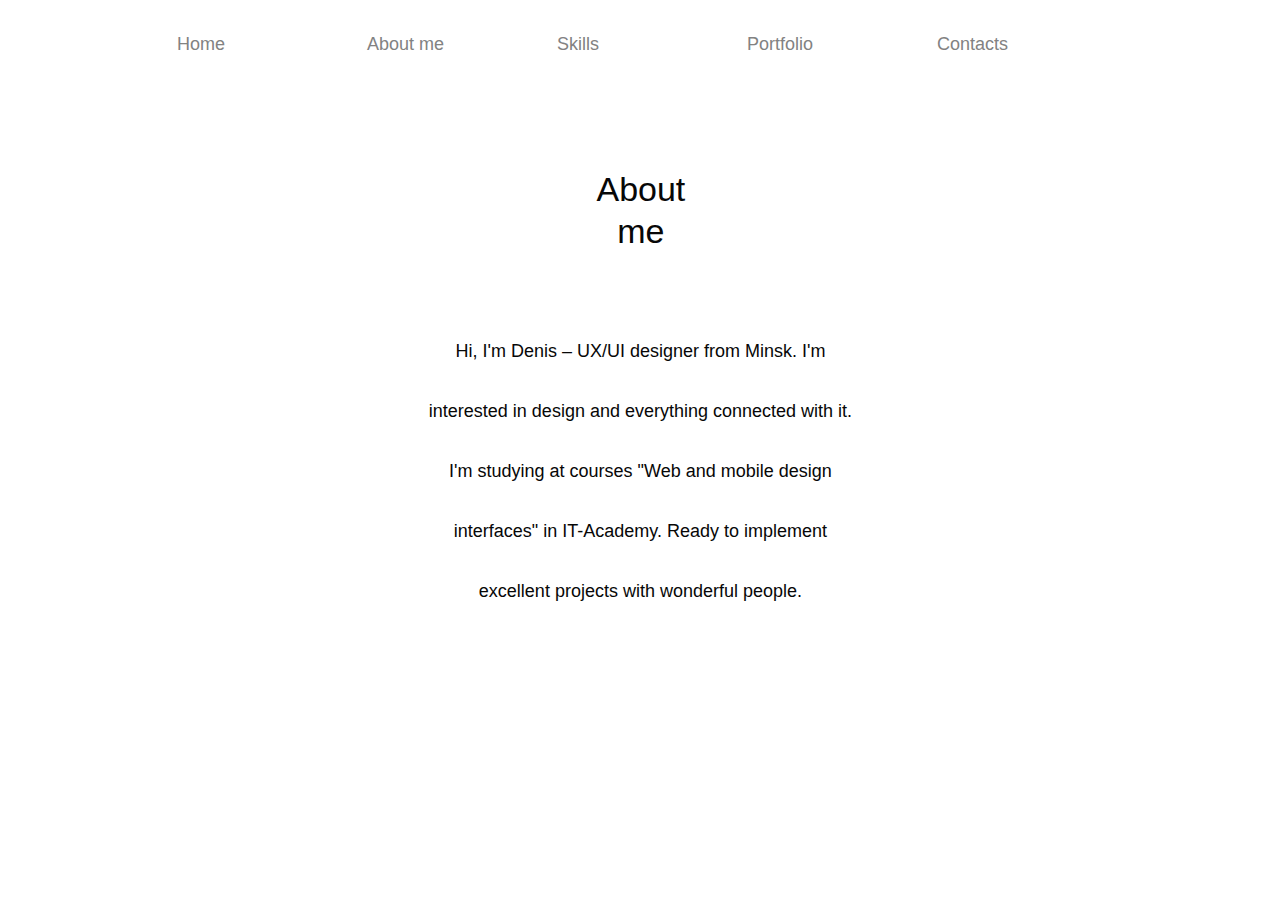
<file: Assets/Web/About me.html>
<!DOCTYPE html>
<html lang="en">
<head>
    <meta charset="UTF-8">
    <meta http-equiv="X-UA-Compatible" content="IE=edge">
    <meta name="viewport" content="width=device-width, initial-scale=1.0">
    <title>About me</title>
    <link rel="icon" href="">
    <link rel="stylesheet" href="/Assets/Css/bootstrap.min.css">
    <link rel="stylesheet" href="/Assets/Css/About me.css">
</head>
<body>
    <header>
        <div class="container">
            <div class="row justify-content-md-center">
                <div class="col-md-auto">

                </div>
                <div class="col col-lg-2 justify-content-md-center">
                    <a href="/Index.html">Home</a>
                </div>
                <div class="col col-lg-2 justify-content-md-center">
                    <a href="/Assets/Web/About me.html">About me</a>
                </div>
                <div class="col col-lg-2 justify-content-md-center">
                    <a href="/Assets/Web/Skills.html">Skills</a>
                </div>
                <div class="col col-lg-2 justify-content-md-center">
                    <a href="/Assets/Web/Portfolio.html">Portfolio</a>
                </div>
                <div class="col col-lg-2 justify-content-md-center">
                    <a href="/Assets/Web/Contacts.html">Contacts</a>
                </div>
                <div class="col-md-auto">

                </div>
            </div>
    </header>

    <main>
        <div class="container">
            <div class="row">
                <div class="col">
                    <p class="one">About me</p>
                    <p class="two"> Hi, I'm Denis – UX/UI designer from Minsk. 
                        I'm interested in design and everything connected with it.
                        
                        I'm studying at courses "Web and mobile design 
                        interfaces" in IT-Academy.
                        
                        Ready to implement excellent projects
                        with wonderful people.
                    </p>
                </div>
            </div>
        </div>
    </main>

    <footer>
        <script src="/Assets/Js/jquery-3.5.1.min.js"></script>
        <script src="/Assets/Js/bootstrap.min.js"></script>
    </footer>
</body>
</html>
</file>
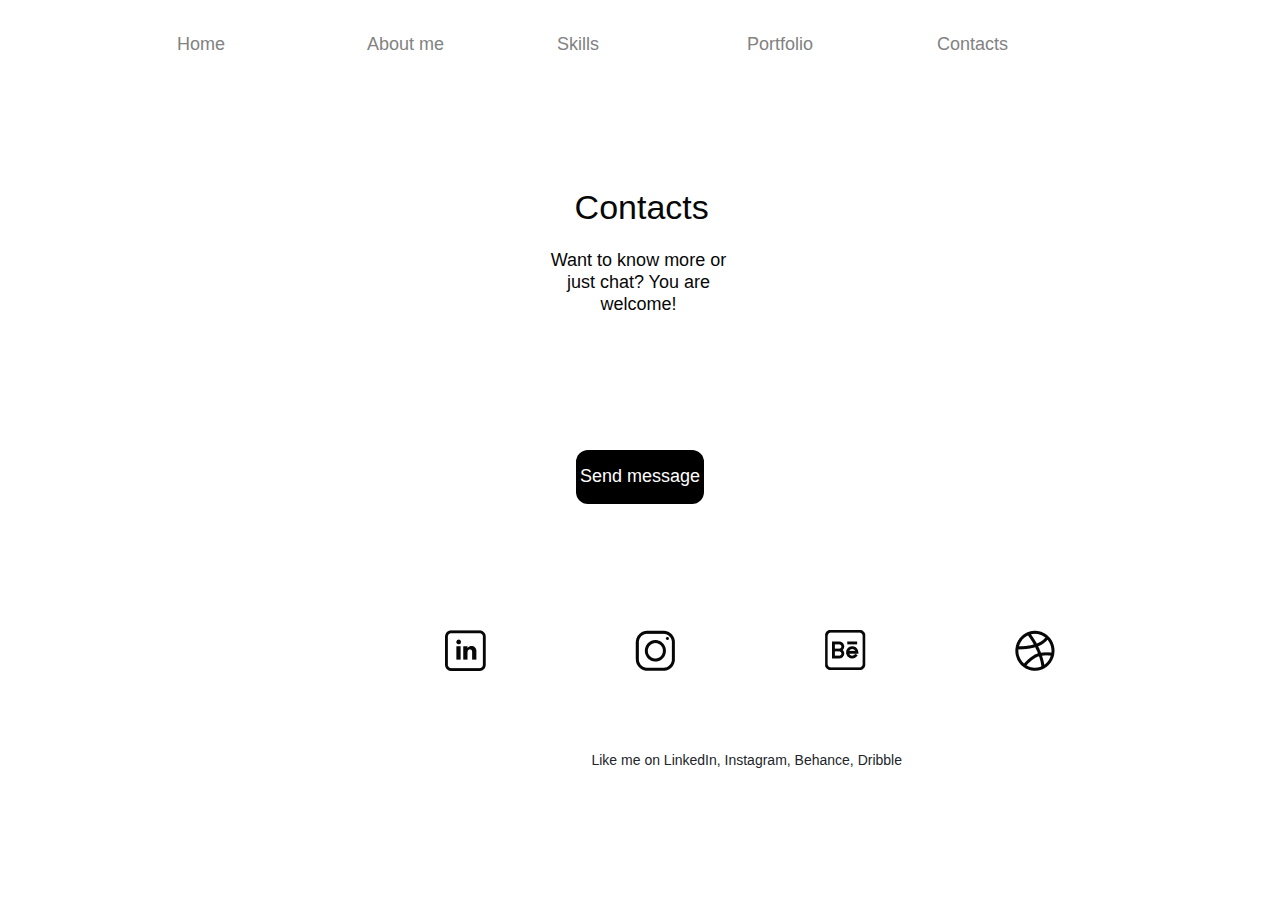
<file: Assets/Web/Contacts.html>
<!DOCTYPE html>
<html lang="en">
<head>
    <meta charset="UTF-8">
    <meta http-equiv="X-UA-Compatible" content="IE=edge">
    <meta name="viewport" content="width=device-width, initial-scale=1.0">
    <title>Contacts</title>
    <link rel="icon" href="">
    <link rel="stylesheet" href="/Assets/Css/bootstrap.min.css">
    <link rel="stylesheet" href="/Assets/Css/Contacts.css">
</head>
<body>
    <header>
        <div class="container">
            <div class="row justify-content-md-center">
                <div class="col-md-auto">

                </div>
                <div class="col col-lg-2 justify-content-md-center">
                    <a href="/Index.html">Home</a>
                </div>
                <div class="col col-lg-2 justify-content-md-center">
                    <a href="/Assets/Web/About me.html">About me</a>
                </div>
                <div class="col col-lg-2 justify-content-md-center">
                    <a href="/Assets/Web/Skills.html">Skills</a>
                </div>
                <div class="col col-lg-2 justify-content-md-center">
                    <a href="/Assets/Web/Portfolio.html">Portfolio</a>
                </div>
                <div class="col col-lg-2 justify-content-md-center">
                    <a href="/Assets/Web/Contacts.html">Contacts</a>
                </div>
                <div class="col-md-auto">

                </div>
            </div>
    </header>

    <main>
        <div class="container">
            <div class="row">
                <div class="col">
                    <p class="one">Contacts</p>
                    <p class="two">Want to know more or just chat? You are welcome!</p>
                    <button>
                        <a href="#">
                            Send message
                        </a>
                    </button>
                </div>
            </div>
        </div>
    </main>

    <footer>
        <div class="container">
            <div class="row justify-content-md-center">
                <div class="col-md-auto">

                </div>
                <div class="col col-lg-2 justify-content-md-center">
                    <img src="/Assets/Massange/Group 2.png" alt="">
                </div>
                <div class="col col-lg-2 justify-content-md-center">
                    <img src="/Assets/Massange/Group 8.png" alt="">
                </div>
                <div class="col col-lg-2 justify-content-md-center">
                    <img src="/Assets/Massange/Group 9.png" alt="">
                </div>
                <div class="col col-lg-2 justify-content-md-center">
                    <img src="/Assets/Massange/Group 10.png" alt="">
                </div>
                <div class="col-md-auto">

                </div>
                <div class="col-lg-12">
                    
                        Like me on
                        LinkedIn, Instagram, Behance, Dribble
                    
                </div>
            </div>
        </div>
    </footer>
</body>
</html>
</file>
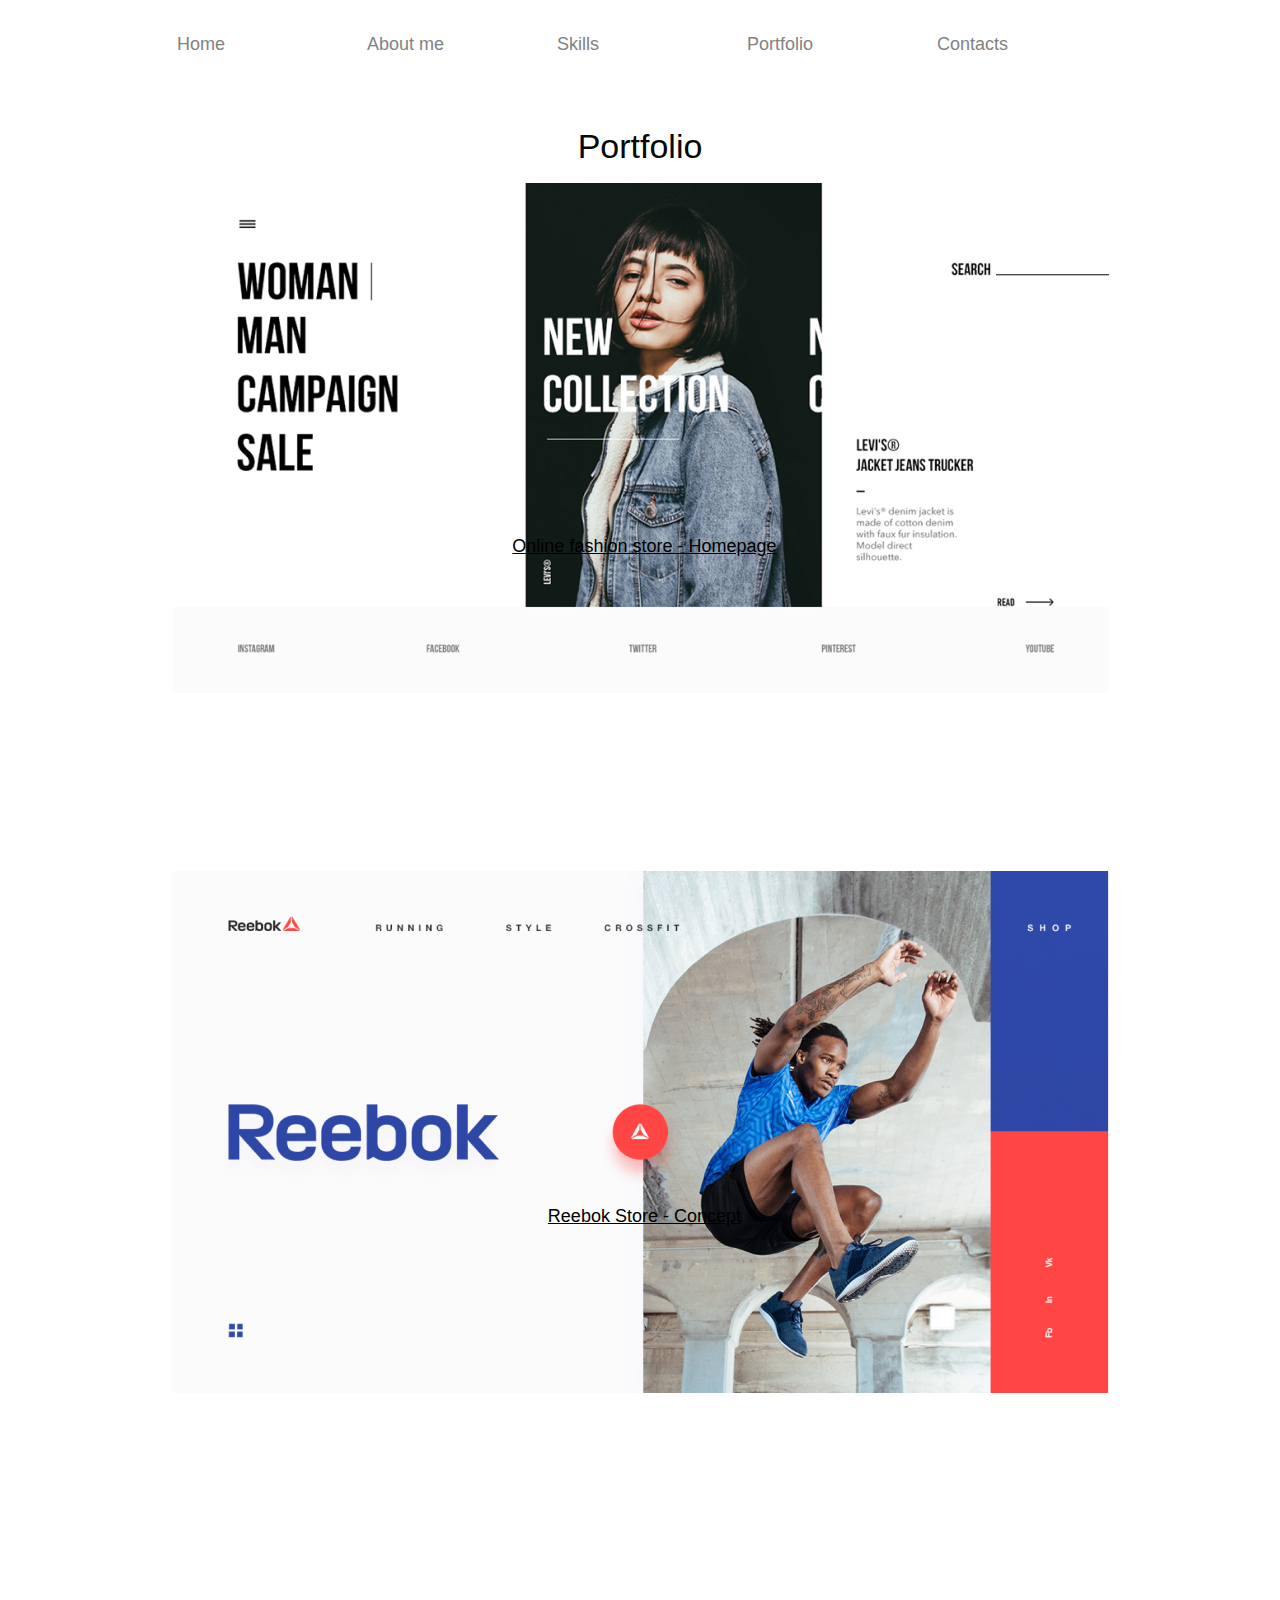
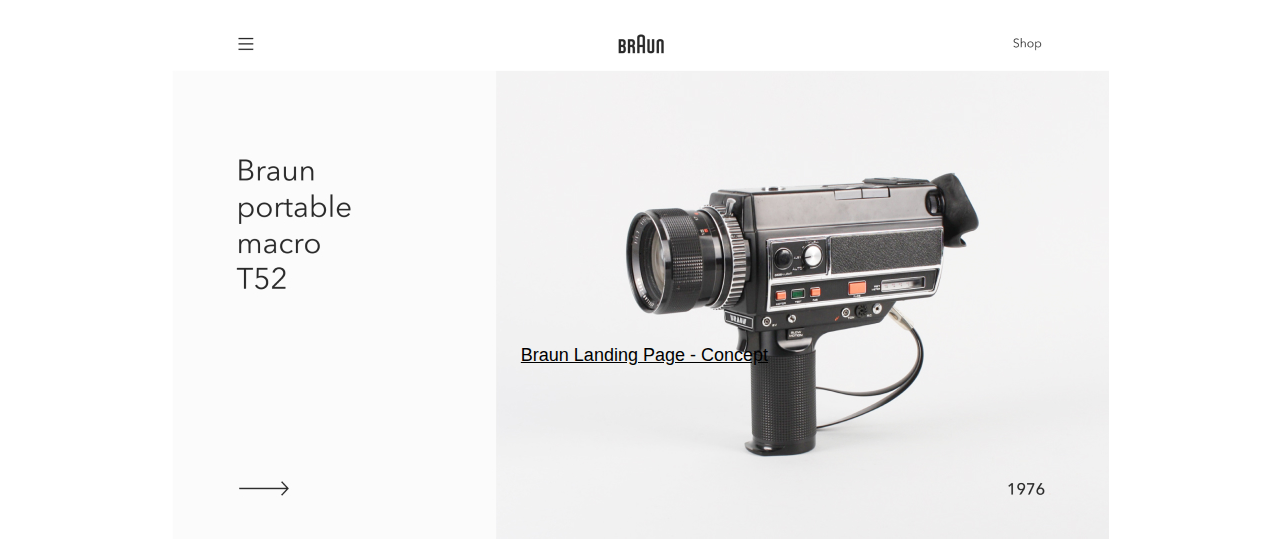
<file: Assets/Web/Portfolio.html>
<!DOCTYPE html>
<html lang="en">
<head>
    <meta charset="UTF-8">
    <meta http-equiv="X-UA-Compatible" content="IE=edge">
    <meta name="viewport" content="width=device-width, initial-scale=1.0">
    <title>Portfolio</title>
    <link rel="icon" href="">
    <link rel="stylesheet" href="/Assets/Css/bootstrap.min.css">
    <link rel="stylesheet" href="/Assets/Css/Portfolio.css">
</head>
<body>
    <header>
        <div class="container">
            <div class="row justify-content-md-center">
                <div class="col-md-auto">

                </div>
                <div class="col col-lg-2 justify-content-md-center">
                    <a href="/Index.html">Home</a>
                </div>
                <div class="col col-lg-2 justify-content-md-center">
                    <a href="/Assets/Web/About me.html">About me</a>
                </div>
                <div class="col col-lg-2 justify-content-md-center">
                    <a href="/Assets/Web/Skills.html">Skills</a>
                </div>
                <div class="col col-lg-2 justify-content-md-center">
                    <a href="/Assets/Web/Portfolio.html">Portfolio</a>
                </div>
                <div class="col col-lg-2 justify-content-md-center">
                    <a href="/Assets/Web/Contacts.html">Contacts</a>
                </div>
                <div class="col-md-auto">

                </div>
            </div>
    </header>

    <main>
        <div class="container">
            <div class="row">
                <div class="col justify-content-md-center">
                    <p>Portfolio</p>
                    <img src="/Assets/Portfolio/Слой 8.jpg" alt="">
                    <a class="one" href="#">Online fashion store - Homepage</a>

                    <img class="twoimg" src="/Assets/Portfolio/reebok_web.jpg" alt="">
                    <a class="two" href="#">Reebok Store - Concept</a>
                    
                    <img class="threeimg" src="/Assets/Portfolio/reebok_web (1).jpg" alt="">
                    <a class="three" href="#">Braun Landing Page - Concept</a>
                </div>
            </div>
        </div>
    </main>
</body>
</html>
</file>
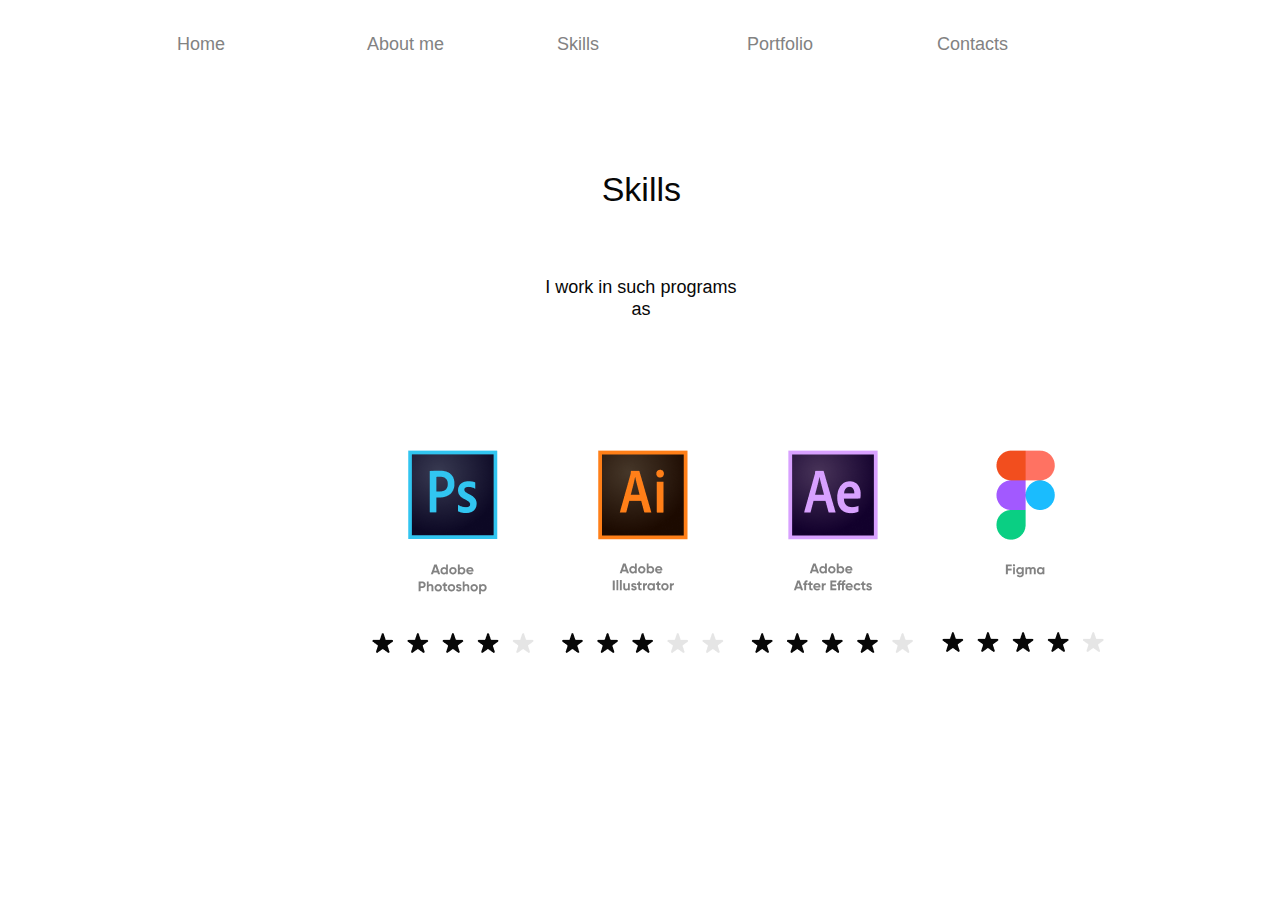
<file: Assets/Web/Skills.html>
<!DOCTYPE html>
<html lang="en">
<head>
    <meta charset="UTF-8">
    <meta http-equiv="X-UA-Compatible" content="IE=edge">
    <meta name="viewport" content="width=device-width, initial-scale=1.0">
    <title>Skills</title>
    <link rel="icon" href="#">
    <link rel="stylesheet" href="/Assets/Css/bootstrap.min.css">
    <link rel="stylesheet" href="/Assets/Css/Skills.css">
</head>
<body>
    <header>
        <div class="container">
            <div class="row justify-content-md-center">
                <div class="col-md-auto">

                </div>
                <div class="col col-lg-2 justify-content-md-center">
                    <a href="/Index.html">Home</a>
                </div>
                <div class="col col-lg-2 justify-content-md-center">
                    <a href="/Assets/Web/About me.html">About me</a>
                </div>
                <div class="col col-lg-2 justify-content-md-center">
                    <a href="/Assets/Web/Skills.html">Skills</a>
                </div>
                <div class="col col-lg-2 justify-content-md-center">
                    <a href="/Assets/Web/Portfolio.html">Portfolio</a>
                </div>
                <div class="col col-lg-2 justify-content-md-center">
                    <a href="/Assets/Web/Contacts.html">Contacts</a>
                </div>
                <div class="col-md-auto">

                </div>
            </div>
    </header>

    <main>
        <div class="container">
            <div class="row">
                <div class="col">
                    <p class="one">Skills</p>
                    <p class="two">I work in such programs as</p>
                </div>
            </div>
        </div>
    </main>

    <footer>
        <div class="container">
            <div class="row">
                <div class="col-md-auto">

                </div>
                <div class="col col-lg-2 justify-content-md-center">
                    <img src="/Assets/Skills/Group 3.png" alt="">
                </div>
                <div class="col col-lg-2 justify-content-md-center">
                    <img src="/Assets/Skills/Group 6.png" alt="">
                </div>
                <div class="col col-lg-2 justify-content-md-center">
                    <img src="/Assets/Skills/Group 6 (1).png" alt="">
                </div>
                <div class="col col-lg-2 justify-content-md-center">
                    <img src="/Assets/Skills/Group 7.png" alt="">
                </div>
                <div class="col-md-auto">

                </div>
            </div>
        </div>
    </footer>

</body>
</html>
</file>
<file: Assets/Css/About me.css>
*
{
    padding: 0px;
    margin: 0px;
}
/*Header, button, hr*/
header > .container > .row > .col > a
{
    text-decoration: none;
    color: #828282;

    font-family: 'Gill Sans', 'Gill Sans MT', Calibri, 'Trebuchet MS', sans-serif;
    font-size: 18px;
    line-height: 22px;
} 
header > .container > .row > .col > a:hover
{
    color: black;
}
header > .container > .row > .col
{
    margin-top: 32.99px;
}
/*main*/
main > .container > .row > .col > .one
{
    position: absolute;
    left: 44.68%;
    right: 44.54%;
    top: 18.66%;
    bottom: 80.43%;

    font-family: 'Gill Sans', 'Gill Sans MT', Calibri, 'Trebuchet MS', sans-serif;
    font-size: 34px;
    line-height: 42px;
    text-align: center;

    /* Black */

    color: #070707;
}
main > .container > .row > .col > .two
{
    position: absolute;
    left: 33.24%;
    right: 33.17%;
    top: 35.7%;
    width: 33.59%;

    font-family: 'Gill Sans', 'Gill Sans MT', Calibri, 'Trebuchet MS', sans-serif;
    font-size: 18px;
    line-height: 60px;
    text-align: center;

    /* Black */

    color: #070707;
}
</file>
<file: Assets/Css/Contacts.css>
*
{
    padding: 0px;
    margin: 0px;
}
/*Header, button, hr*/
header > .container > .row > .col > a
{
    text-decoration: none;
    color: #828282;

    font-family: 'Gill Sans', 'Gill Sans MT', Calibri, 'Trebuchet MS', sans-serif;
    font-size: 18px;
    line-height: 22px;
} 
header > .container > .row > .col > a:hover
{
    color: black;
}
header > .container > .row > .col
{
    margin-top: 32.99px;
}
/*main*/
main > .container > .row > .col > .one
{
    position: absolute;
    left: 44.89%;
    right: 45.03%;
    top: 20.66%;
    bottom: 9.76%;

    font-family: 'Gill Sans', 'Gill Sans MT', Calibri, 'Trebuchet MS', sans-serif;
    font-size: 34px;
    line-height: 42px;
    text-align: center;
    color: #070707;
}
main > .container > .row > .col > .two
{
    position: absolute;
    left: 42.86%;
    right: 43.1%;
    top: 27.66%;
    bottom: 8.42%;

    font-family: 'Gill Sans', 'Gill Sans MT', Calibri, 'Trebuchet MS', sans-serif;
    font-size: 18px;
    line-height: 22px;
    text-align: center;

    /* Black */

    color: #070707;
}
main > .container > .row > .col > button
{
    position: absolute;
    background-color: black;
    border: black;
    width: 10%;
    height: 6%;
    border-radius: 12px;

    left: 45%;
    right: 45%;
    top: 50%;
    bottom: 42%;
}
main > .container > .row > .col > button > a
{
    text-decoration: none;
    color: white;
    font-family: 'Gill Sans', 'Gill Sans MT', Calibri, 'Trebuchet MS', sans-serif;
    font-size: 18px;
    line-height: 22px;

    text-align: center;
}
/*footer*/
footer > .container
{
    position: absolute;
    left: 19%;
    right: 40%;
    top: 70%;
}
footer > .container > .row > .col-lg-12
{
    position: absolute;
    left: -5.83%;
    right: 50.35%;
    margin-top: 10.7%;

    font-family: 'Gill Sans', 'Gill Sans MT', Calibri, 'Trebuchet MS', sans-serif;
    font-size: 14px;
    line-height: 17px;
    text-align: center;
}
</file>
<file: Assets/Css/Portfolio.css>
*
{
    padding: 0px;
    margin: 0px;
}
/*Header, button, hr*/
header > .container > .row > .col > a
{
    text-decoration: none;
    color: #828282;

    font-family: 'Gill Sans', 'Gill Sans MT', Calibri, 'Trebuchet MS', sans-serif;
    font-size: 18px;
    line-height: 22px;
} 
header > .container > .row > .col > a:hover
{
    color: black;
}
header > .container > .row > .col
{
    margin-top: 32.99px;
}
/*main*/
main > .container > .row > .col
{
    
    left: 44.62%;
    right: 44.21%;
    margin-top: 5.96%;

    font-family: 'Gill Sans', 'Gill Sans MT', Calibri, 'Trebuchet MS', sans-serif;
    font-size: 34px;
    line-height: 42px;
    text-align: center;
    color: #070707;
}
main > .container > .row > .col > .one
{
    position: absolute;
    left: 35.79%;
    right: 35.1%;
    margin-top: 27.51%;

    font-family: 'Gill Sans', 'Gill Sans MT', Calibri, 'Trebuchet MS', sans-serif;
    font-size: 18px;
    line-height: 22px;
    text-align: center;
    color: black;
}
main > .container > .row > .col > .twoimg
{
    margin-top: 16%;
}
main > .container > .row > .col > .two
{
    position: absolute;
    margin-top: 40%;
    left: 35.79%;
    right: 35.1%;

    font-family: 'Gill Sans', 'Gill Sans MT', Calibri, 'Trebuchet MS', sans-serif;
    font-size: 18px;
    line-height: 22px;
    text-align: center;
    color: black;
}
main > .container > .row > .col > .threeimg
{
    margin-top: 20%;
}
main > .container > .row > .col > .three
{
    position: absolute;
    margin-top: 43%;
    left: 35.79%;
    right: 35.1%;

    font-family: 'Gill Sans', 'Gill Sans MT', Calibri, 'Trebuchet MS', sans-serif;
    font-size: 18px;
    line-height: 22px;
    text-align: center;
    color: black;
}
</file>
<file: Assets/Css/Skills.css>
*
{
    padding: 0px;
    margin: 0px;
}
/*Header, button, hr*/
header > .container > .row > .col > a
{
    text-decoration: none;
    color: #828282;

    font-family: 'Gill Sans', 'Gill Sans MT', Calibri, 'Trebuchet MS', sans-serif;
    font-size: 18px;
    line-height: 22px;
} 
header > .container > .row > .col > a:hover
{
    color: black;
}
header > .container > .row > .col
{
    margin-top: 32.99px;
}
/*main*/
main > .container > .row > .col > .one 
{
    position: absolute;
    left: 45.8%;
    right: 45.59%;
    top: 18.68%;

    font-family: 'Gill Sans', 'Gill Sans MT', Calibri, 'Trebuchet MS', sans-serif;
    font-size: 34px;
    line-height: 42px;
    text-align: center;
    color: #070707;
}
main > .container > .row > .col > .two
{
    position: absolute;
    left: 42.18%;
    right: 42.04%;
    top: 30.68%;
    bottom: 68.81%;

    font-family: 'Gill Sans', 'Gill Sans MT', Calibri, 'Trebuchet MS', sans-serif;
    font-size: 18px;
    line-height: 22px;
    text-align: center;
    color: #070707;
}
/*footer*/
footer > .container
{
    position: absolute;
    margin-left: 26%;
    top: 50%;
}
</file>
